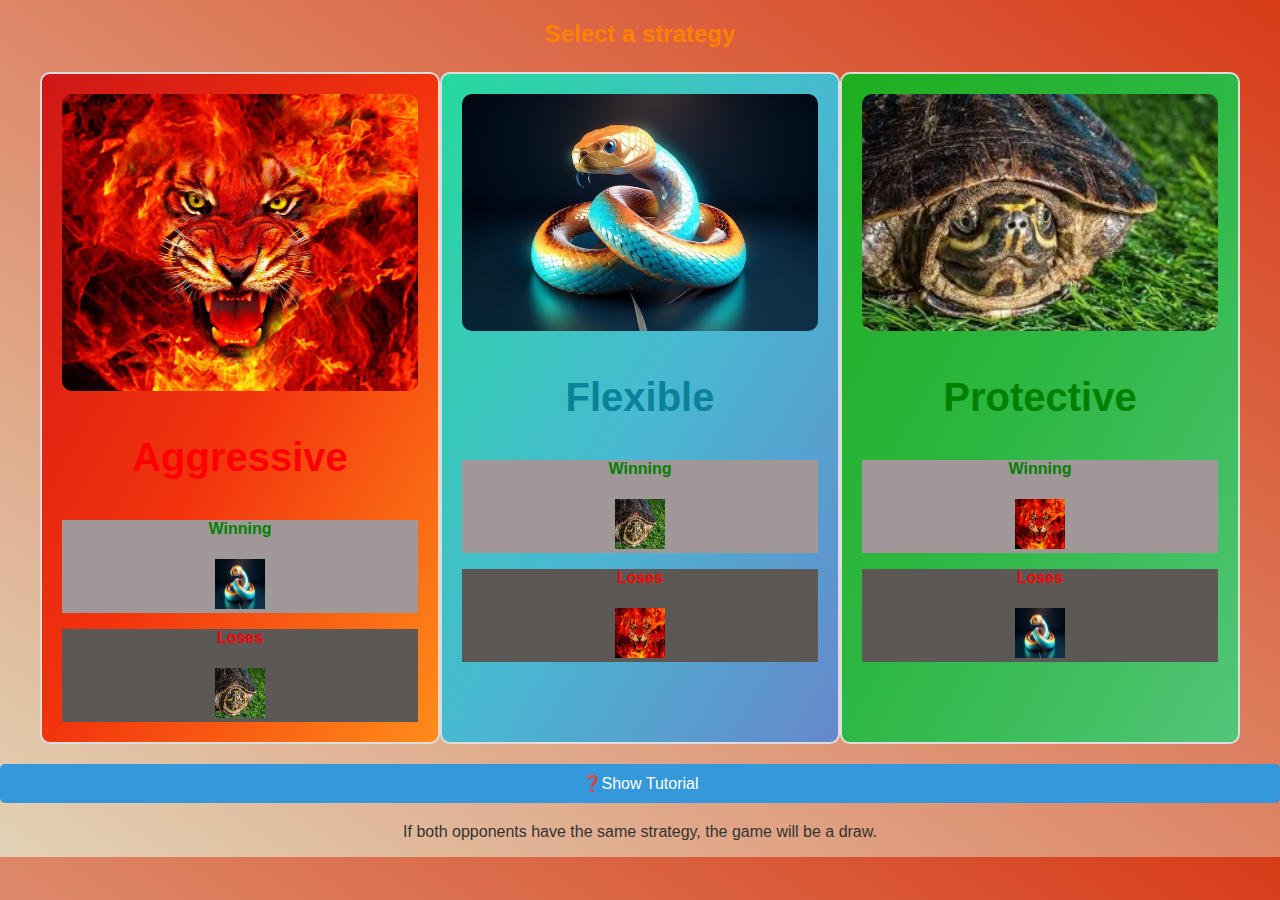
<file: index.html>
<!DOCTYPE html>
<html lang="en">
  <head>
    <meta charset="UTF-8" />
    <meta name="viewport" content="width=device-width, initial-scale=1.0" />
    <title>X-Empire Game</title>
    <link rel="stylesheet" href="style.css" />
  </head>
  <body>
    <h3 class="selection">Select a strategy</h3>
    <main>
      <!-- Aggressive Strategy -->
      <div class="strategy aggressive">
        <img class="main-img" src="images/aggressive-lion.jpg" alt="Aggressive Lion" />
        <p class="aggr">Aggressive</p>
        <div class="winning">
          <p>Winning</p>
          <img class="win-loose" src="images/flexible-snake.jpg" alt="Flexible Snake" />
        </div>
        <div class="loses">
          <p>Loses</p>
          <img class="win-loose" src="images/protective-turtle.jpg" alt="Protective Turtle" />
        </div>
      </div>

      <!-- Flexible Strategy -->
      <div class="strategy flexible">
        <img class="main-img" src="images/flexible-snake.jpg" alt="Flexible Snake" />
        <p class="flex">Flexible</p>
        <div class="winning">
          <p>Winning</p>
          <img class="win-loose" src="images/protective-turtle.jpg" alt="Protective Turtle" />
        </div>
        <div class="loses">
          <p>Loses</p>
          <img class="win-loose" src="images/aggressive-lion.jpg" alt="Aggressive Lion" />
        </div>
      </div>

      <!-- Protective Strategy -->
      <div class="strategy protective">
        <img class="main-img" src="images/protective-turtle.jpg" alt="Protective Turtle" />
        <p class="prot">Protective</p>
        <div class="winning">
          <p>Winning</p>
          <img class="win-loose" src="images/aggressive-lion.jpg" alt="Aggressive Lion" />
        </div>
        <div class="loses">
          <p>Loses</p>
          <img class="win-loose" src="images/flexible-snake.jpg" alt="Flexible Snake" />
        </div>
      </div>
    </main>

    <!-- Help Section -->
    <div class="help-section">
      <span class="help-text">
        <span class="help-arrow">&#10067</span>Show Tutorial
      </span>
    </div>

    <!-- Help Content -->
    <div id="help-content" class="help-content">
      <h2 class="intro">Introduction to the Strategy</h2>
      <p>In this game, it is important to choose a strategy.</p>
      <p>Every strategy can win against another, except if the opponent chooses the same strategy.</p>
      <div class="stra">
        <p><span class="aggr">Aggressive</span> wins against <span class="flex">Flexible</span></p>
        <p><span class="flex">Flexible</span> wins against <span class="prot">Protective</span></p>
        <p><span class="prot">Protective</span> wins against <span class="aggr">Aggressive</span></p>
      </div>
      <p>Improve your skills to win more often.</p>
    </div>

    <!-- Draw Message -->
    <p class="draw">
      If both opponents have the same strategy, the game will be a draw.
    </p>

    <!-- Result Overlay -->
    <div id="result-overlay" class="result-overlay">
      <h1 id="result-message"></h1>
    </div>

    <script src="script.js"></script>
  </body>
</html>
</file>
<file: style.css>
/* General Styles */
body {
  font-family: "Arial", sans-serif;
  background: linear-gradient(
    to bottom left,
    hsl(11, 80%, 47%) 0%,
    hsl(39, 44%, 80%) 100%
  );
  color: #333;
  text-align: center;
  margin: 0;
  padding: 0;
}

h3.selection {
  margin-top: 20px;
  font-size: 24px;
  color: hsl(30, 100%, 50%);
}

main {
  display: flex;
  justify-content: space-around;
  margin: 20px auto;
  max-width: 1200px;
}

.strategy {
  background: #fff;
  border: 2px solid #ddd;
  border-radius: 10px;
  padding: 20px;
  width: 30%;
  cursor: pointer;
  transition: transform 0.2s, box-shadow 0.2s;
}

.strategy:hover {
  transform: scale(1.05);
  box-shadow: 0 4px 8px rgba(0, 0, 0, 0.2);
}

.main-img {
  width: 100%;
  border-radius: 10px;
}

.winning,
.loses {
  margin-top: 10px;
}

.winning p,
.loses p {
  font-weight: bold;
}

.winning {
  color: green;
  background-color: rgb(160, 152, 152);
}

.loses {
  color: red;
  background-color: rgb(91, 88, 85);
}

.win-loose {
  width: 50px;
  height: 50px;
  margin-top: 5px;
}

/* Strategy Background Gradients */
.aggressive {
  background: linear-gradient(
    to bottom right,
    hsl(0, 80%, 45%) 0%,
    hsl(10, 90%, 50%) 50%,
    hsl(30, 100%, 55%) 100%
  );
}

.flexible {
  background: linear-gradient(
    to bottom right,
    hsl(160, 70%, 50%) 0%,
    hsl(190, 60%, 55%) 50%,
    hsl(220, 50%, 60%) 100%
  );
}

.protective {
  background: linear-gradient(
    to bottom right,
    hsl(120, 70%, 40%) 0%,
    hsl(130, 60%, 45%) 50%,
    hsl(140, 50%, 55%) 100%
  );
}

/* Strategy Text Colors */
.aggr {
  font-size: 2.5rem;
  font-weight: bold;
  color: red;
}

.flex {
  font-size: 2.5rem;
  font-weight: bold;
  color: hsl(190, 89%, 32%);
}

.prot {
  font-size: 2.5rem;
  font-weight: bold;
  color: green;
}

/* Help Section */
.help-section {
  margin: 20px auto;
  padding: 10px 20px;
  background: #3498db;
  color: #fff;
  border: none;
  border-radius: 5px;
  cursor: pointer;
  font-size: 16px;
}

.help-section:hover {
  background: #2980b9;
}

.help-content {
  display: none;
  margin: 20px auto;
  padding: 20px;
  background: #fff;
  border: 1px solid #ddd;
  border-radius: 10px;
  max-width: 600px;
}

.help-content.show {
  display: block;
}

/* Result Overlay */
.result-overlay {
  display: none;
  position: fixed;
  top: 0;
  left: 0;
  width: 100%;
  height: 100%;
  background: rgba(0, 0, 0, 0.8);
  justify-content: center;
  align-items: center;
}

.result-overlay.show {
  display: flex;
}

#result-message {
  color: #fff;
  font-size: 48px;
}

/* Responsive Design */
@media (max-width: 768px) {
  main {
    flex-direction: column;
    align-items: center;
  }

  .strategy {
    width: 80%;
    margin-bottom: 20px;
  }
}
</file>
